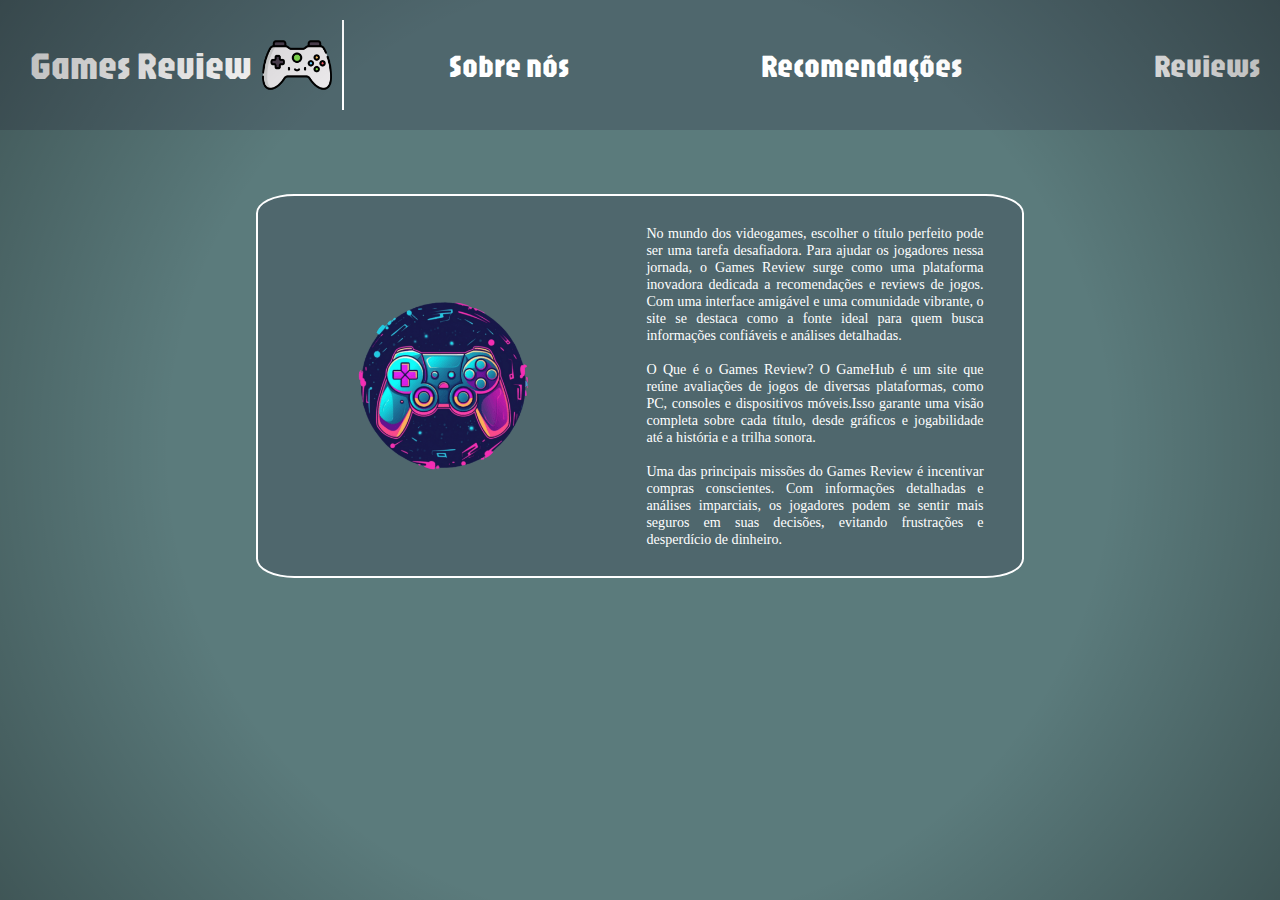
<file: index.html>
<!DOCTYPE html>
<html lang="en">
<head>
    <meta charset="UTF-8">
    <meta name="viewport" content="width=device-width, initial-scale=1.0">
    <title>Minha Lista de Games</title>

    <link rel="stylesheet" href="./src/css/reset.css"/>
    <link rel="stylesheet" href="./src/css/estilosIndex.css"/>
</head>
<body>
    <header class = "cabecalho">
        <p class = "titulo">
            Games Review
            <img src="./src/imagens/1451303.png" alt="Imagem  controle" class = "controle">
        </p>
        <div class = "topicos">
            <p class="topicos-hover">
                <a href="index.html" class = "url">Sobre nós</a>
            </p>
            <p class="topicos-hover">
                <a href="lista.html" class = "url">Recomendações</a>
            </p>
            <p class="topicos-hover">
                <a href="review.html" class = "url">Reviews</a>
            </p>
        </div>
    </header>
    <div class = pagina>
        <div class = corpo>
            <img src="./src/imagens/eu.png" alt="Minha foto" class ="eu">
            <p class="texto-eu">
                No mundo dos videogames, escolher o título perfeito pode ser uma tarefa desafiadora. Para ajudar os jogadores nessa jornada, o Games Review surge como uma plataforma inovadora dedicada a recomendações e reviews de jogos. Com uma interface amigável e uma comunidade vibrante, o site se destaca como a fonte ideal para quem busca informações confiáveis e análises detalhadas.
                <br><br>
                O Que é o Games Review?
                O GameHub é um site que reúne avaliações de jogos de diversas plataformas, como PC, consoles e dispositivos móveis.Isso garante uma visão completa sobre cada título, desde gráficos e jogabilidade até a história e a trilha sonora.
                <br><br>
                Uma das principais missões do Games Review é incentivar compras conscientes. Com informações detalhadas e análises imparciais, os jogadores podem se sentir mais seguros em suas decisões, evitando frustrações e desperdício de dinheiro. 
            </p>
        </div>
        
    </div>
   
</body>
</html>
</file>
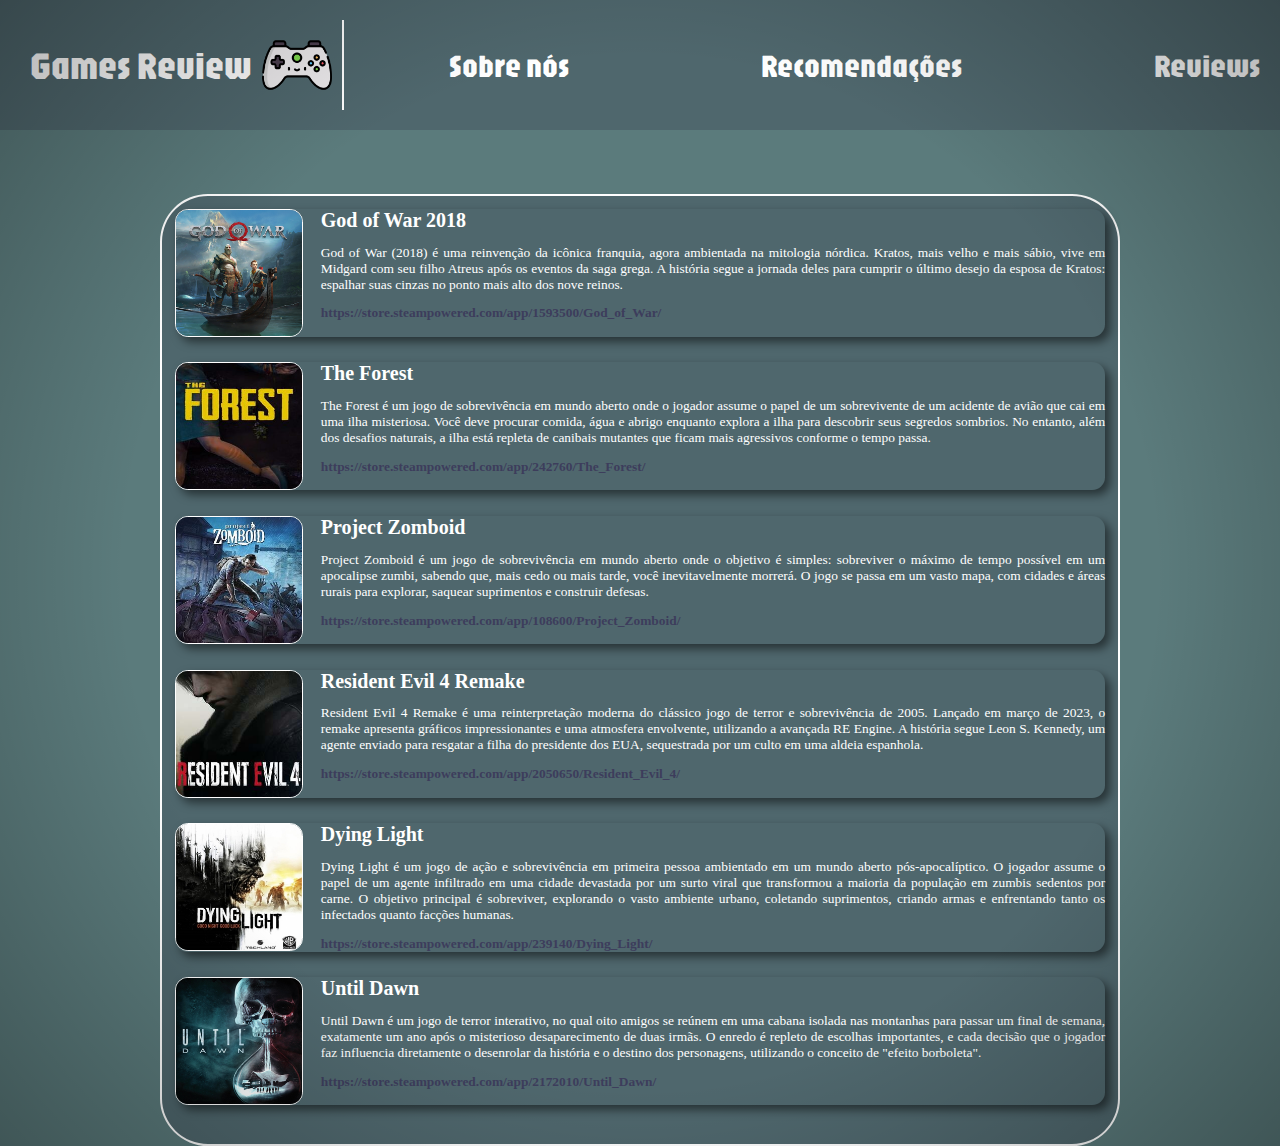
<file: lista.html>
<!DOCTYPE html>
<html lang="en">
<head>
    <meta charset="UTF-8">
    <meta name="viewport" content="width=device-width, initial-scale=1.0">
    <title>Minha Lista de Games</title>

    <link rel="stylesheet" href="./src/css/reset.css"/>
    <link rel="stylesheet" href="./src/css/estilosLista.css"/>
</head>
<body>
    <header class = "cabecalho">
        <p class = "titulo">
            Games Review
            <img src="./src/imagens/1451303.png" alt="Imagem  controle" class = "controle">
        </p>
        <div class = "topicos">
            <p class="topicos-hover">
                <a href="index.html" class = "url">Sobre nós</a>
            </p>
            <p class="topicos-hover">
                <a href="lista.html" class = "url">Recomendações</a>
            </p>
            <p class="topicos-hover">
                <a href="review.html" class = "url">Reviews</a>
            </p>
        </div>
    </header>
    <div class = pagina>
        <div class = corpo>
            <ul class="lista">
                <a href="https://store.steampowered.com/app/1593500/God_of_War/">
                <li class="lista-jogos">
                    <img src="./src/imagens/Jogos/GodofWar.png" alt="Resident Evil 4 Remake" class="imagem-jogos">
                    <div class="info-jogos">
                        <p class = "titulo-jogos">God of War 2018</p>
                        <p class=" texto-jogos">
                            God of War (2018) é uma reinvenção da icônica franquia, agora ambientada na mitologia nórdica. Kratos, mais velho e mais sábio, vive em Midgard com seu filho Atreus após os eventos da saga grega. A história segue a jornada deles para cumprir o último desejo da esposa de Kratos: espalhar suas cinzas no ponto mais alto dos nove reinos.</p>
                           <p class ="link-steam">https://store.steampowered.com/app/1593500/God_of_War/</p>
                    </div>
                </li>
            </a>
                <a href="https://store.steampowered.com/app/242760/The_Forest/">
                <li class="lista-jogos">
                    <img src="./src/imagens/Jogos/theForest.jpg" alt="Resident Evil 4 Remake" class="imagem-jogos">
                    <div class="info-jogos">
                        <p class = "titulo-jogos">The Forest</p>
                        <p class=" texto-jogos">
                            The Forest é um jogo de sobrevivência em mundo aberto onde o jogador assume o papel de um sobrevivente de um acidente de avião que cai em uma ilha misteriosa. Você deve procurar comida, água e abrigo enquanto explora a ilha para descobrir seus segredos sombrios. No entanto, além dos desafios naturais, a ilha está repleta de canibais mutantes que ficam mais agressivos conforme o tempo passa.</p>
                             <p class ="link-steam">https://store.steampowered.com/app/242760/The_Forest/</p>
                    </div>
                </li>
                </a>
                <a href="https://store.steampowered.com/app/108600/Project_Zomboid/">
                <li class="lista-jogos">
                    <img src="./src/imagens/Jogos/projectZomboid.jpg" alt="Resident Evil 4 Remake" class="imagem-jogos">
                    <div class="info-jogos">
                        <p class = "titulo-jogos">Project Zomboid</p>
                        <p class=" texto-jogos">Project Zomboid é um jogo de sobrevivência em mundo aberto onde o objetivo é simples: sobreviver o máximo de tempo possível em um apocalipse zumbi, sabendo que, mais cedo ou mais tarde, você inevitavelmente morrerá. O jogo se passa em um vasto mapa, com cidades e áreas rurais para explorar, saquear suprimentos e construir defesas.</p>
                        <p class ="link-steam"> https://store.steampowered.com/app/108600/Project_Zomboid/</p>
                    </div>
                </li>
                </a>
                <a href="https://store.steampowered.com/app/2050650/Resident_Evil_4/">
                <li class="lista-jogos">
                    <img src="./src/imagens/Jogos/re4.jpg" alt="Resident Evil 4 Remake" class="imagem-jogos">
                    <div class="info-jogos">
                        <p class = "titulo-jogos">Resident Evil 4 Remake</p>
                        <p class=" texto-jogos">
                            Resident Evil 4 Remake é uma reinterpretação moderna do clássico jogo de terror e sobrevivência de 2005. Lançado em março de 2023, o remake apresenta gráficos impressionantes e uma atmosfera envolvente, utilizando a avançada RE Engine. A história segue Leon S. Kennedy, um agente enviado para resgatar a filha do presidente dos EUA, sequestrada por um culto em uma aldeia espanhola.</p>
                         <p class ="link-steam">https://store.steampowered.com/app/2050650/Resident_Evil_4/</p>
                    </div>
                </li>
            </a>
            <a href="https://store.steampowered.com/app/239140/Dying_Light/" >
                <li class="lista-jogos">
                    <img src="./src/imagens/Jogos/dyingLight.jpg" alt="Dying Light" class="imagem-jogos">
                    <div class="info-jogos">
                        <p class = "titulo-jogos">Dying Light</p>
                        <p class=" texto-jogos">
                            Dying Light é um jogo de ação e sobrevivência em primeira pessoa ambientado em um mundo aberto pós-apocalíptico. O jogador assume o papel de um agente infiltrado em uma cidade devastada por um surto viral que transformou a maioria da população em zumbis sedentos por carne. O objetivo principal é sobreviver, explorando o vasto ambiente urbano, coletando suprimentos, criando armas e enfrentando tanto os infectados quanto facções humanas.</p>
                        <p class ="link-steam">https://store.steampowered.com/app/239140/Dying_Light/</p>
                    </div>
                </li>
            </a>
                <li class="lista-jogos">
                    <img src="./src/imagens/Jogos/untilDawn.png" alt="Resident Evil 4 Remake" class="imagem-jogos">
                    <div class="info-jogos">
                        <p class = "titulo-jogos">Until Dawn</p>
                        <p class=" texto-jogos">
                            Until Dawn é um jogo de terror interativo, no qual oito amigos se reúnem em uma cabana isolada nas montanhas para passar um final de semana, exatamente um ano após o misterioso desaparecimento de duas irmãs. O enredo é repleto de escolhas importantes, e cada decisão que o jogador faz influencia diretamente o desenrolar da história e o destino dos personagens, utilizando o conceito de "efeito borboleta".</p>
                            <a href="https://store.steampowered.com/app/2172010/Until_Dawn/" class ="link-steam">https://store.steampowered.com/app/2172010/Until_Dawn/</a>
                    </div>
                </li>
            </ul>
            
        </div>
        
    </div>
   
</body>
</html>
</file>
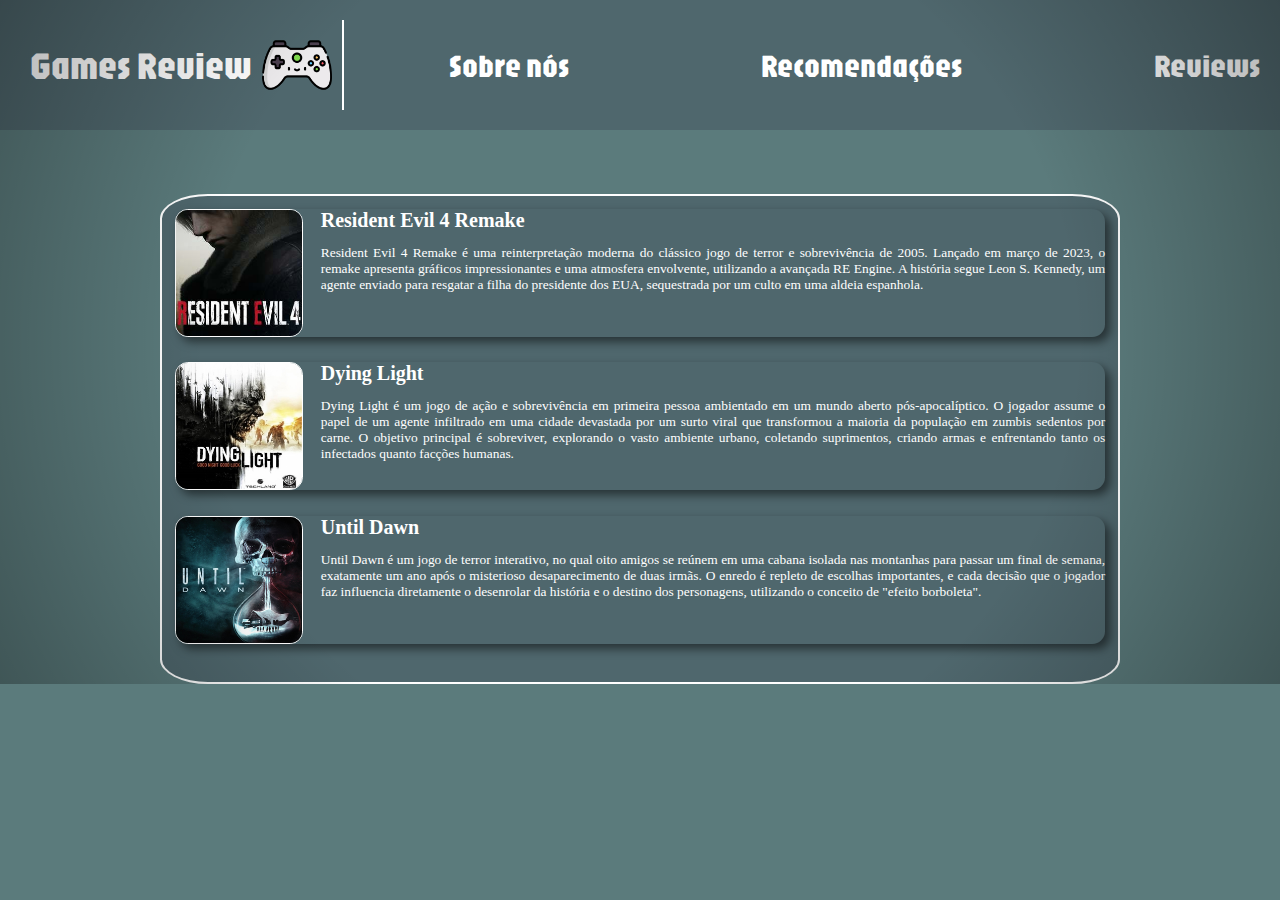
<file: review.html>
<!DOCTYPE html>
<html lang="en">
<head>
    <meta charset="UTF-8">
    <meta name="viewport" content="width=device-width, initial-scale=1.0">
    <title>Minha Lista de Games</title>

    <link rel="stylesheet" href="./src/css/reset.css"/>
    <link rel="stylesheet" href="./src/css/estilosReview.css"/>
</head>
<body>
    <header class = "cabecalho">
        <p class = "titulo">
            Games Review
            <img src="./src/imagens/1451303.png" alt="Imagem  controle" class = "controle">
        </p>
        <div class = "topicos">
            <p class="topicos-hover">
                <a href="index.html" class = "url">Sobre nós</a>
            </p>
            <p class="topicos-hover">
                <a href="lista.html" class = "url">Recomendações</a>
            </p>
            <p class="topicos-hover">
                <a href="review.html" class = "url">Reviews</a>
            </p>
        </div>
    </header>
    <div class = pagina>
        <div class = corpo>
            <ul class="lista">
                <a href="reviewDyingLight.html">
                <li class="lista-jogos">
                    <img src="./src/imagens/Jogos/re4.jpg" alt="Resident Evil 4 Remake" class="imagem-jogos">
                    <div class="info-jogos">
                        <p class = "titulo-jogos">Resident Evil 4 Remake</p>
                        <p class=" texto-jogos">
                            Resident Evil 4 Remake é uma reinterpretação moderna do clássico jogo de terror e sobrevivência de 2005. Lançado em março de 2023, o remake apresenta gráficos impressionantes e uma atmosfera envolvente, utilizando a avançada RE Engine. A história segue Leon S. Kennedy, um agente enviado para resgatar a filha do presidente dos EUA, sequestrada por um culto em uma aldeia espanhola.</p>
                    </div>
                </li>
               </a>
                <a href="reviewDyingLight.html" class="review">
                <li class="lista-jogos">
                    <img src="./src/imagens/Jogos/dyingLight.jpg" alt="Dying Light" class="imagem-jogos">
                    <div class="info-jogos">
                        <p class = "titulo-jogos">Dying Light</p>
                        <p class=" texto-jogos">
                            Dying Light é um jogo de ação e sobrevivência em primeira pessoa ambientado em um mundo aberto pós-apocalíptico. O jogador assume o papel de um agente infiltrado em uma cidade devastada por um surto viral que transformou a maioria da população em zumbis sedentos por carne. O objetivo principal é sobreviver, explorando o vasto ambiente urbano, coletando suprimentos, criando armas e enfrentando tanto os infectados quanto facções humanas.</p>
                    </div>
                </li>
                </a>
                <a href="reviewDyingLight.html" class="review">
                <li class="lista-jogos">
                    <img src="./src/imagens/Jogos/untilDawn.png" alt="Resident Evil 4 Remake" class="imagem-jogos">
                    <div class="info-jogos">
                        <p class = "titulo-jogos">Until Dawn</p>
                        <p class=" texto-jogos">
                            Until Dawn é um jogo de terror interativo, no qual oito amigos se reúnem em uma cabana isolada nas montanhas para passar um final de semana, exatamente um ano após o misterioso desaparecimento de duas irmãs. O enredo é repleto de escolhas importantes, e cada decisão que o jogador faz influencia diretamente o desenrolar da história e o destino dos personagens, utilizando o conceito de "efeito borboleta".</p>
                    </div>
                </li>
                </a>
            </ul>
            
        </div>
        
    </div>
   
</body>
</html>
</file>
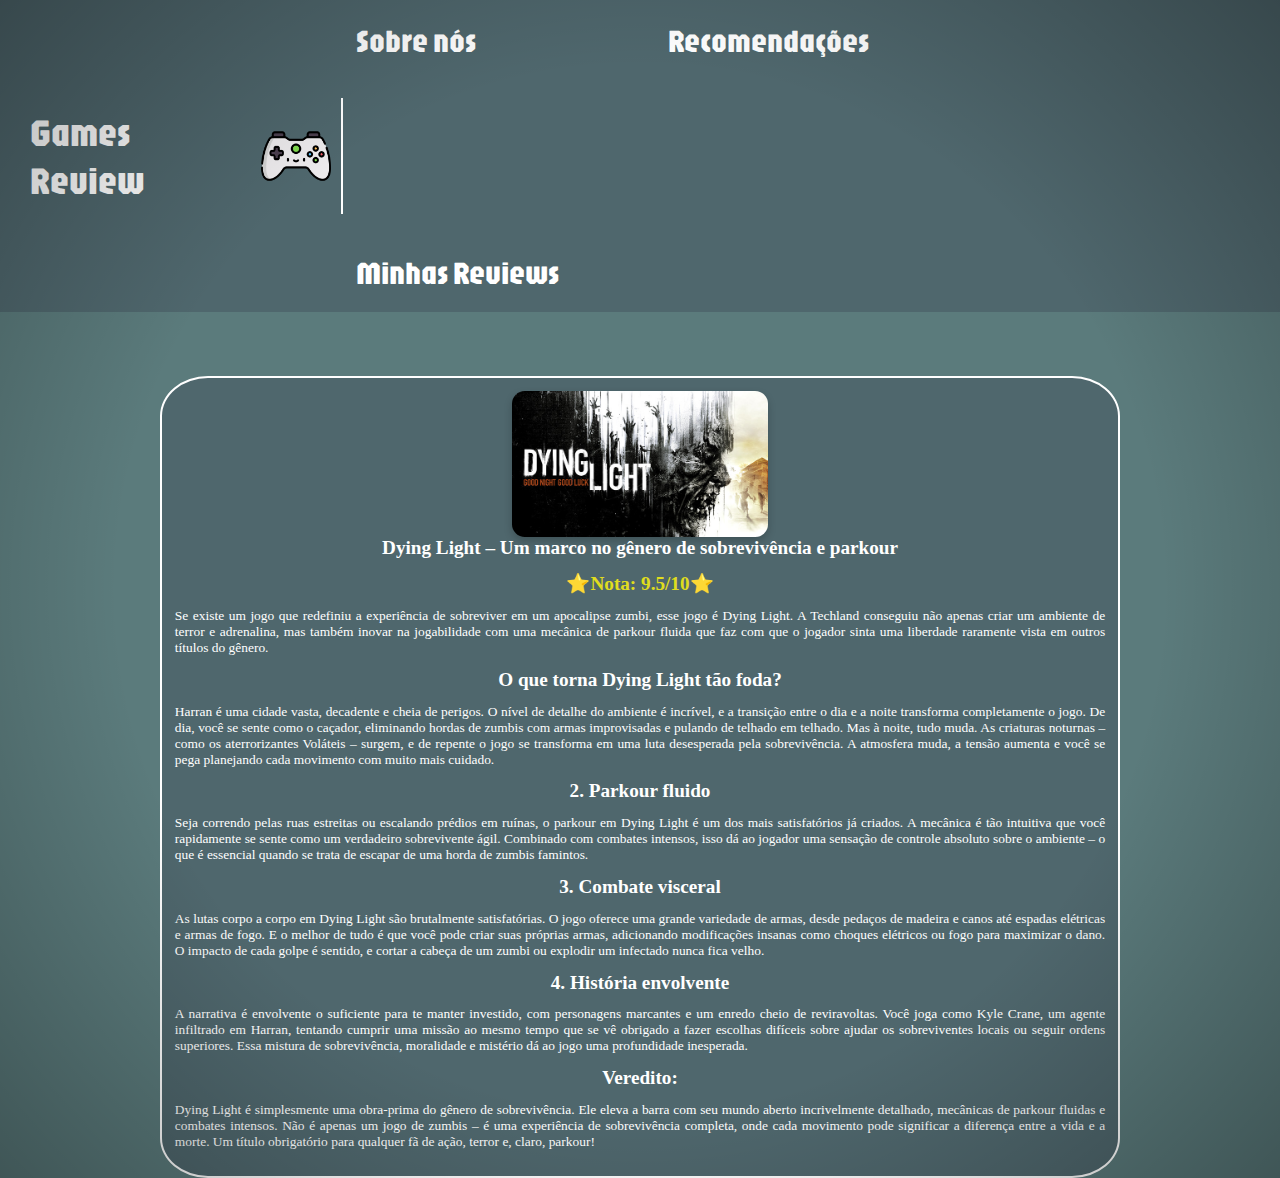
<file: reviewDyingLight.html>
<!DOCTYPE html>
<html lang="en">
<head>
    <meta charset="UTF-8">
    <meta name="viewport" content="width=device-width, initial-scale=1.0">
    <title>Minha Lista de Games</title>

    <link rel="stylesheet" href="./src/css/reset.css"/>
    <link rel="stylesheet" href="./src/css/reviewDL.css"/>
</head>
<body>
    <header class = "cabecalho">
        <p class = "titulo">
            Games Review
            <img src="./src/imagens/1451303.png" alt="Imagem  controle" class = "controle">
        </p>
        <div class = "topicos">
            <p class="topicos-hover">
                <a href="index.html" class = "url">Sobre nós</a>
            </p>
            <p class="topicos-hover">
                <a href="lista.html" class = "url">Recomendações</a>
            </p>
            <p class="topicos-hover">
                <a href="review.html" class = "url">Minhas Reviews</a>
            </p>
        </div>
    </header>
    <div class = pagina>
        <div class = corpo>
            <div class=".review-container">
            <img src="./src/imagens/Jogos/dyingLightReview.jpg" alt="imagem-jogos" class ="imagem-jogos">
            <div class="texto-dyinglight">
                <p class="titulo-jogos">Dying Light – Um marco no gênero de sobrevivência e parkour</p>

                <p class="nota">⭐Nota: 9.5/10⭐</p>
                <P class="texto">
                    Se existe um jogo que redefiniu a experiência de sobreviver em um apocalipse zumbi, esse jogo é Dying Light. A Techland conseguiu não apenas criar um ambiente de terror e adrenalina, mas também inovar na jogabilidade com uma mecânica de parkour fluida que faz com que o jogador sinta uma liberdade raramente vista em outros títulos do gênero.
                </P>
                <p class="titulo-jogos">O que torna Dying Light tão foda?</p>
                    <P class="texto">
                    Harran é uma cidade vasta, decadente e cheia de perigos. O nível de detalhe do ambiente é incrível, e a transição entre o dia e a noite transforma completamente o jogo. De dia, você se sente como o caçador, eliminando hordas de zumbis com armas improvisadas e pulando de telhado em telhado. Mas à noite, tudo muda. As criaturas noturnas – como os aterrorizantes Voláteis – surgem, e de repente o jogo se transforma em uma luta desesperada pela sobrevivência. A atmosfera muda, a tensão aumenta e você se pega planejando cada movimento com muito mais cuidado.
                </P>

                <p class="titulo-jogos">2. Parkour fluido</p>
                <P class="texto">
                Seja correndo pelas ruas estreitas ou escalando prédios em ruínas, o parkour em Dying Light é um dos mais satisfatórios já criados. A mecânica é tão intuitiva que você rapidamente se sente como um verdadeiro sobrevivente ágil. Combinado com combates intensos, isso dá ao jogador uma sensação de controle absoluto sobre o ambiente – o que é essencial quando se trata de escapar de uma horda de zumbis famintos.
                </P>

                <p class="titulo-jogos">3. Combate visceral</p>
                <P class="texto">
                As lutas corpo a corpo em Dying Light são brutalmente satisfatórias. O jogo oferece uma grande variedade de armas, desde pedaços de madeira e canos até espadas elétricas e armas de fogo. E o melhor de tudo é que você pode criar suas próprias armas, adicionando modificações insanas como choques elétricos ou fogo para maximizar o dano. O impacto de cada golpe é sentido, e cortar a cabeça de um zumbi ou explodir um infectado nunca fica velho.
                </P>

                <p class="titulo-jogos">4. História envolvente</p>
                <P class="texto">
                A narrativa é envolvente o suficiente para te manter investido, com personagens marcantes e um enredo cheio de reviravoltas. Você joga como Kyle Crane, um agente infiltrado em Harran, tentando cumprir uma missão ao mesmo tempo que se vê obrigado a fazer escolhas difíceis sobre ajudar os sobreviventes locais ou seguir ordens superiores. Essa mistura de sobrevivência, moralidade e mistério dá ao jogo uma profundidade inesperada.
                </P>

                <p class="titulo-jogos">Veredito:</p>
                <P class="texto">
                Dying Light é simplesmente uma obra-prima do gênero de sobrevivência. Ele eleva a barra com seu mundo aberto incrivelmente detalhado, mecânicas de parkour fluidas e combates intensos. Não é apenas um jogo de zumbis – é uma experiência de sobrevivência completa, onde cada movimento pode significar a diferença entre a vida e a morte. Um título obrigatório para qualquer fã de ação, terror e, claro, parkour!
            </P>
              
            </div>
            </div>
        </div>
        
    </div>
   
</body>
</html>
</file>
<file: src/css/estilosIndex.css>
@font-face {
    font-family: Jaro;
    src: url(../fontes/Jaro-Regular-VariableFont_opsz.ttf);
}
@font-face {
    font-family: Sangharia;
    src: url(../fontes/sangharia/Sangharia\ Demo.ttf);
}

body {
    margin: 0; /* Remove margens padrão */
    width: 100vw;
    height: auto; /* Permite que o corpo cresça conforme o conteúdo */
    background-color: #5B7B7C;   
}
body::before {
    content: '';
    position: absolute;
    top: 0;
    left: 0;
    width: 100%;
    height: 100%;
    pointer-events: none; /* Não bloqueia interações no conteúdo */
    background: radial-gradient(circle at center, transparent 60%, rgba(0, 0, 0, 0.3) 100%);
    z-index: 1; /* Garante que o pseudo-elemento está por cima do fundo, mas abaixo do conteúdo */
}


header {
    font-family: Jaro;
    display: flex;
    align-items: center;
    justify-content: space-between; /* Espaço entre os elementos */
    padding: 20px; /* Padding responsivo */
    background-color: #4F676D;
}

.titulo {
    font-size: 3vw; /* Tamanho baseado na largura da viewport */
    color: white;
    padding: 10px;
    display: flex;
    align-items: center;
    gap: 10px;
    border-right: 2px solid white;
}

.controle {
    width: 70px; /* Manter largura fixa */
}

.topicos {
    font-size: 2.5vw; /* Tamanho baseado na largura da viewport */
    display: flex;
    flex-wrap: wrap; /* Permitir quebra de linha */
    gap: 15vw; /* Espaço entre tópicos */
    padding-left: 1vw; /* Reduzir padding */
}
.topicos-hover{
    transition: 0.3s ease-in-out;
}

.topicos-hover:hover{
    transform: scale(1.1);
}

.url {
    color: white;
}

.pagina{
    margin: 0; /* Remove margens padrão */
    width: 100vw;
    height: auto; /* Permite que o corpo cresça conforme o conteúdo */
    background-color: #5B7B7C;
    display: flex;
    justify-content: center;
    padding-top: 5vw;
}

.corpo{
    display: flex;
    align-items: center;
    height: 30vw;
    width: 60vw;
    background-color: #4F676D;
    border-color: white;
    border-radius: 5%;
    border: solid 2px white;
    padding-left: 30px;
}

.eu{
    width: 25vw;
}

.texto-eu{
    font-size: 1.1vw;
    text-align: justify;
    padding: 3vw;
    color: white;
}


/* Consultas de mídia para responsividade adicional */
@media (max-width: 768px) {
    header {
        flex-direction: column; /* Mudar para coluna em telas menores */
        align-items: flex-start; /* Alinhar à esquerda */
    }

    .titulo {
        font-size: 5vw; /* Ajustar tamanho para telas menores */
    }

    .topicos {
        font-size: 4vw; /* Ajustar tamanho para telas menores */
        padding-left: 10px; /* Reduzir padding */
    }
}

@media (max-width: 480px) {
    .titulo {
        font-size: 6vw; /* Ajustar ainda mais para telas pequenas */
    }

    .topicos {
        font-size: 5vw; /* Ajustar ainda mais */
        gap: 10px; /* Ajustar espaço */
    }
}
</file>
<file: src/css/estilosLista.css>
@font-face {
    font-family: Jaro;
    src: url(../fontes/Jaro-Regular-VariableFont_opsz.ttf);
}
@font-face {
    font-family: Sangharia;
    src: url(../fontes/sangharia/Sangharia\ Demo.ttf);
}

body {
    width: 100vw;
    height: auto; /* Permite que o corpo cresça conforme o conteúdo */
    background-color: #5B7B7C;   
    position: relative;
}


body::before {
    content: '';
    position: absolute;
    top: 0;
    left: 0;
    width: 100%;
    height: 100%;
    pointer-events: none; /* Não bloqueia interações no conteúdo */
    background: radial-gradient(circle at center, transparent 60%, rgba(0, 0, 0, 0.3) 100%);
    z-index: 1; /* Garante que o pseudo-elemento está por cima do fundo, mas abaixo do conteúdo */
}

header {
    font-family: Jaro;
    display: flex;
    align-items: center;
    justify-content: space-between; /* Espaço entre os elementos */
    padding: 20px; /* Padding responsivo */
    background-color: #4F676D;
}

.titulo {
    font-size: 3vw; /* Tamanho baseado na largura da viewport */
    color: white;
    padding: 10px;
    display: flex;
    align-items: center;
    gap: 10px;
    border-right: 2px solid white;
}

.controle {
    width: 70px; /* Manter largura fixa */
}

.topicos {
    font-size: 2.5vw; /* Tamanho baseado na largura da viewport */
    display: flex;
    flex-wrap: wrap; /* Permitir quebra de linha */
    gap: 15vw; /* Espaço entre tópicos */
    padding-left: 1vw; /* Reduzir padding */
}
.topicos-hover{
    transition: 0.3s ease-in-out;
}

.topicos-hover:hover{
    transform: scale(1.1);
}

.url {
    color: white;
}

.pagina{
    margin: 0; /* Remove margens padrão */
    width: 100vw;
    height: auto; /* Permite que o corpo cresça conforme o conteúdo */
    background-color: #5B7B7C;
    display: flex;
    justify-content: center;
    padding-top: 5vw;
}

.corpo{
    display: flex;
    height: auto;
    width: 75vw;
    background-color: #4F676D;
    border-color: white;
    border-radius: 5%;
    border: solid 2px white;
    padding: 1vw;
    display: flex;
    gap: 1vw;
}
.ul{
    display: flex;
    gap: 1vw;
}
.lista-jogos{
    display: flex;
    align-items: flex-start;
    gap: 1.4vw;
    margin-bottom: 2vw;
    box-shadow: 5px 5px 10px rgba(0, 0, 0, 0.5);
    border-radius: 1vw;
    transition: 0.3s ease-in-out;
}
.lista-jogos:hover{
    transform: scale(1.02);
}
.info-jogos {
    display: flex;
    flex-direction: column; /* Coloca o título e o texto um em cima do outro */
}

.titulo-jogos{
    font-size: 20px;
    color:white;
    font-weight: bold;
    margin-bottom: 1vw;
}
.imagem-jogos{
    border-radius: 1vw;
    width: 10vw;
    height: 10vw;
    border: solid 0.1vw white;
    object-fit: contain;
}

.texto-jogos{
    text-align: justify;
    font-size: 1.05vw;
    color:white;
    margin-bottom: 1vw;
}

.link-steam{
    font-size: 1.05vw;
    color:rgb(61, 61, 92);
    font-weight: bold;

}





/* Consultas de mídia para responsividade adicional */
@media (max-width: 768px) {
    header {
        flex-direction: column; /* Mudar para coluna em telas menores */
        align-items: flex-start; /* Alinhar à esquerda */
    }

    .titulo {
        font-size: 5vw; /* Ajustar tamanho para telas menores */
    }

    .topicos {
        font-size: 4vw; /* Ajustar tamanho para telas menores */
        padding-left: 10px; /* Reduzir padding */
    }
}

@media (max-width: 480px) {
    .titulo {
        font-size: 6vw; /* Ajustar ainda mais para telas pequenas */
    }

    .topicos {
        font-size: 5vw; /* Ajustar ainda mais */
        gap: 10px; /* Ajustar espaço */
    }
}
</file>
<file: src/css/estilosReview.css>
@font-face {
    font-family: Jaro;
    src: url(../fontes/Jaro-Regular-VariableFont_opsz.ttf);
}
@font-face {
    font-family: Sangharia;
    src: url(../fontes/sangharia/Sangharia\ Demo.ttf);
}

body {
    width: 100vw;
    height: auto; /* Permite que o corpo cresça conforme o conteúdo */
    background-color: #5B7B7C;   
    position: relative;
}


body::before {
    content: '';
    position: absolute;
    top: 0;
    left: 0;
    width: 100%;
    height: 100%;
    pointer-events: none; /* Não bloqueia interações no conteúdo */
    background: radial-gradient(circle at center, transparent 60%, rgba(0, 0, 0, 0.3) 100%);
    z-index: 1; /* Garante que o pseudo-elemento está por cima do fundo, mas abaixo do conteúdo */
}

header {
    font-family: Jaro;
    display: flex;
    align-items: center;
    justify-content: space-between; /* Espaço entre os elementos */
    padding: 20px; /* Padding responsivo */
    background-color: #4F676D;
}

.titulo {
    font-size: 3vw; /* Tamanho baseado na largura da viewport */
    color: white;
    padding: 10px;
    display: flex;
    align-items: center;
    gap: 10px;
    border-right: 2px solid white;
}

.controle {
    width: 70px; /* Manter largura fixa */
}

.topicos {
    font-size: 2.5vw; /* Tamanho baseado na largura da viewport */
    display: flex;
    flex-wrap: wrap; /* Permitir quebra de linha */
    gap: 15vw; /* Espaço entre tópicos */
    padding-left: 1vw; /* Reduzir padding */
}

.url {
    color: white;
}
.topicos-hover{
    transition: 0.3s ease-in-out;
}

.topicos-hover:hover{
    transform: scale(1.1);
}

.pagina{
    margin: 0; /* Remove margens padrão */
    width: 100vw;
    height: auto; /* Permite que o corpo cresça conforme o conteúdo */
    background-color: #5B7B7C;
    display: flex;
    justify-content: center;
    padding-top: 5vw;
}

.corpo{
    display: flex;
    height: auto;
    width: 75vw;
    background-color: #4F676D;
    border-color: white;
    border-radius: 5%;
    border: solid 2px white;
    padding: 1vw;
    display: flex;
    gap: 1vw;
}
.ul{
    display: flex;
    gap: 1vw;
}
.lista-jogos{
    display: flex;
    align-items: flex-start;
    gap: 1.4vw;
    margin-bottom: 2vw;
    box-shadow: 5px 5px 10px rgba(0, 0, 0, 0.5);
    border-radius: 1vw;
    transition: 0.3s ease-in-out;
}

.lista-jogos:hover{
    transform: scale(1.02);
}

.info-jogos {
    display: flex;
    flex-direction: column; /* Coloca o título e o texto um em cima do outro */
}

.titulo-jogos{
    font-size: 20px;
    color:white;
    font-weight: bold;
    margin-bottom: 1vw;
}
.imagem-jogos{
    border-radius: 1vw;
    width: 10vw;
    height: 10vw;
    border: solid 0.1vw white;
    object-fit: contain;
}

.texto-jogos{
    text-align: justify;
    font-size: 1.05vw;
    color:white;
    margin-bottom: 1vw;
}

.link-steam{
    font-size: 1.05vw;
    color:rgb(61, 61, 92);
    font-weight: bold;

}
.review:hover{
    transform: scale(1.2);
}




/* Consultas de mídia para responsividade adicional */
@media (max-width: 768px) {
    header {
        flex-direction: column; /* Mudar para coluna em telas menores */
        align-items: flex-start; /* Alinhar à esquerda */
    }

    .titulo {
        font-size: 5vw; /* Ajustar tamanho para telas menores */
    }

    .topicos {
        font-size: 4vw; /* Ajustar tamanho para telas menores */
        padding-left: 10px; /* Reduzir padding */
    }
}

@media (max-width: 480px) {
    .titulo {
        font-size: 6vw; /* Ajustar ainda mais para telas pequenas */
    }

    .topicos {
        font-size: 5vw; /* Ajustar ainda mais */
        gap: 10px; /* Ajustar espaço */
    }
}
</file>
<file: src/css/reviewDL.css>
@font-face {
    font-family: Jaro;
    src: url(../fontes/Jaro-Regular-VariableFont_opsz.ttf);
}
@font-face {
    font-family: Sangharia;
    src: url(../fontes/sangharia/Sangharia\ Demo.ttf);
}

body {
    width: 100vw;
    height: auto; /* Permite que o corpo cresça conforme o conteúdo */
    background-color: #5B7B7C;   
    position: relative;
}


body::before {
    content: '';
    position: absolute;
    top: 0;
    left: 0;
    width: 100%;
    height: 100%;
    pointer-events: none; /* Não bloqueia interações no conteúdo */
    background: radial-gradient(circle at center, transparent 60%, rgba(0, 0, 0, 0.3) 100%);
    z-index: 1; /* Garante que o pseudo-elemento está por cima do fundo, mas abaixo do conteúdo */
}

header {
    font-family: Jaro;
    display: flex;
    align-items: center;
    justify-content: space-between; /* Espaço entre os elementos */
    padding: 20px; /* Padding responsivo */
    background-color: #4F676D;
}

.titulo {
    font-size: 3vw; /* Tamanho baseado na largura da viewport */
    color: white;
    padding: 10px;
    display: flex;
    align-items: center;
    gap: 10px;
    border-right: 2px solid white;
}

.controle {
    width: 70px; /* Manter largura fixa */
}
.topicos-hover{
    transition: 0.3s ease-in-out;
}

.topicos-hover:hover{
    transform: scale(1.1);
}

.topicos {
    font-size: 2.5vw; /* Tamanho baseado na largura da viewport */
    display: flex;
    flex-wrap: wrap; /* Permitir quebra de linha */
    gap: 15vw; /* Espaço entre tópicos */
    padding-left: 1vw; /* Reduzir padding */
}

.url {
    color: white;
}

.pagina{
    margin: 0; /* Remove margens padrão */
    width: 100vw;
    height: auto; /* Permite que o corpo cresça conforme o conteúdo */
    background-color: #5B7B7C;
    display: flex;
    justify-content: center;
    padding-top: 5vw;
}

.corpo{
    display: flex;
    height: auto;
    width: 75vw;
    background-color: #4F676D;
    border-color: white;
    border-radius: 5%;
    border: solid 2px white;
    padding: 1vw;
    gap: 1vw;
    align-items: center;
    justify-content:center;
}


.titulo-jogos{
    text-align: center;
    font-size: 1.5vw;
    color:white;
    font-weight: bold;
    margin-bottom: 1vw;
}

.texto{
    text-align: justify;
    font-size: 1.05vw;
    color:white;
    margin-bottom: 1vw;
}
.nota{
    text-align: center;
    font-size: 1.5vw;
    color:rgb(224, 221, 29);
    font-weight: bold;
    margin-bottom: 1vw;
}

.review-container {
    display: flex;
    align-items: center;
    gap: 20px; /* Espaço entre a imagem e o texto */
    justify-content: center;
}

.imagem-jogos{
    width: 20vw; /* Definir a largura da imagem */
    height: auto; /* Manter a proporção da imagem */
    border-radius: 1vw; /* Adicionar bordas arredondadas */
    box-shadow: 0 4px 8px rgba(0, 0, 0, 0.2); /* Adicionar uma sombra para destacar a imagem */
    display: block;
    margin-left: auto;
    margin-right: auto;
}

.review-text {
    flex: 1;
    text-align: left;
}



/* Consultas de mídia para responsividade adicional */
@media (max-width: 768px) {
    header {
        flex-direction: column; /* Mudar para coluna em telas menores */
        align-items: flex-start; /* Alinhar à esquerda */
    }

    .titulo {
        font-size: 5vw; /* Ajustar tamanho para telas menores */
    }

    .topicos {
        font-size: 4vw; /* Ajustar tamanho para telas menores */
        padding-left: 10px; /* Reduzir padding */
    }
}

@media (max-width: 480px) {
    .titulo {
        font-size: 6vw; /* Ajustar ainda mais para telas pequenas */
    }

    .topicos {
        font-size: 5vw; /* Ajustar ainda mais */
        gap: 10px; /* Ajustar espaço */
    }
}
</file>
